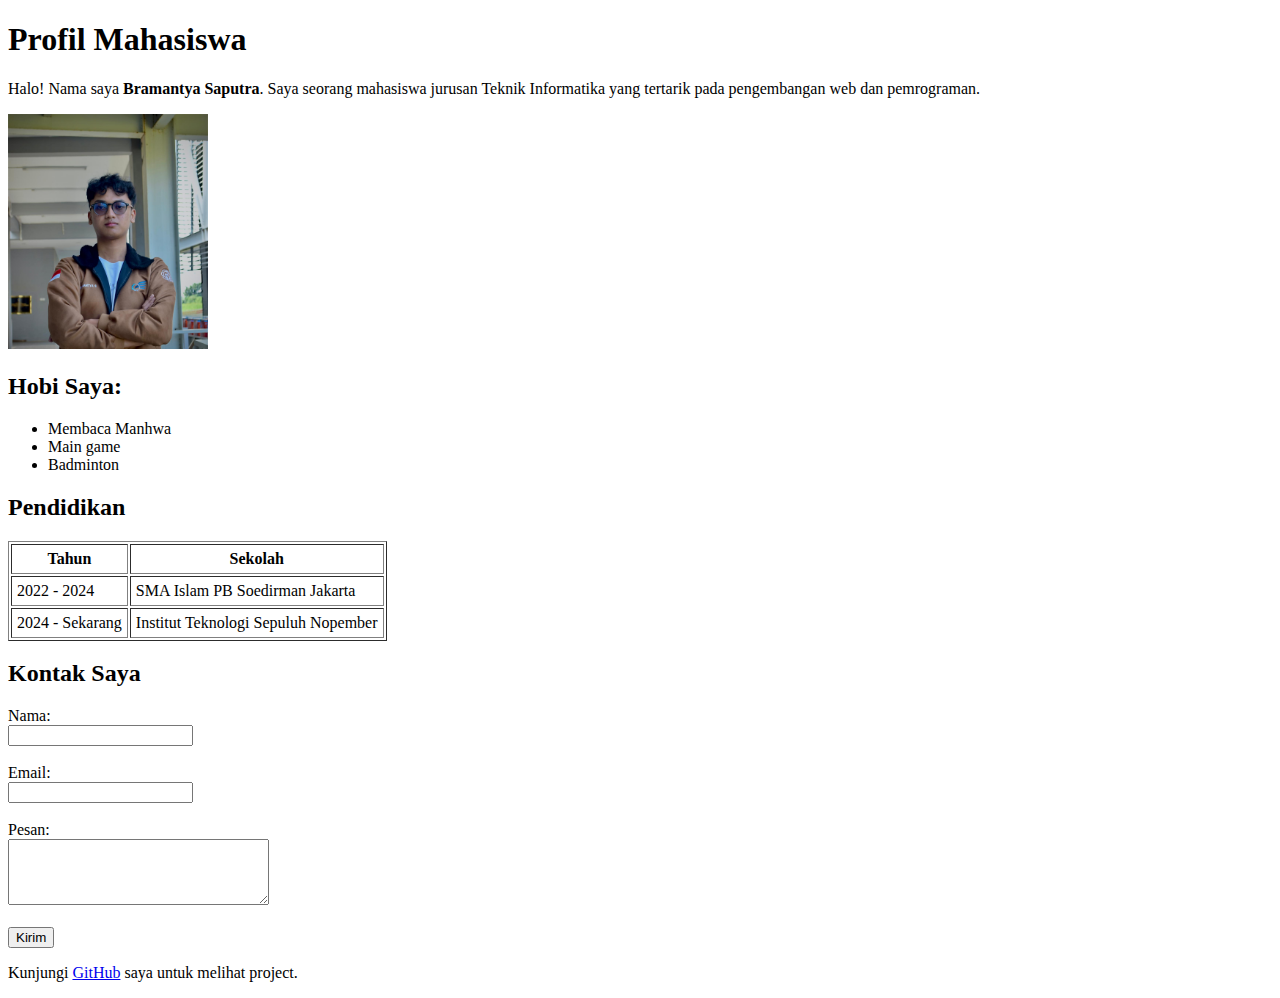
<file: Week-2/index.html>
<!DOCTYPE html>
<html>
<head>
    <title>Profil Saya</title>
</head>
<body>
    <!-- Heading -->
    <h1>Profil Mahasiswa</h1>

    <!-- Paragraf -->
    <p>Halo! Nama saya <b>Bramantya Saputra</b>. Saya seorang mahasiswa jurusan Teknik Informatika 
    yang tertarik pada pengembangan web dan pemrograman.</p>

    <!-- Gambar -->
    <img src="images/fotoDiri.jpg" alt="Foto Profil" width="200">

    <!-- List -->
    <h2>Hobi Saya:</h2>
    <ul>
        <li>Membaca Manhwa</li>
        <li>Main game</li>
        <li>Badminton</li>
    </ul>

    <!-- Tabel -->
    <h2>Pendidikan</h2>
    <table border="1" cellpadding="5">
        <tr>
            <th>Tahun</th>
            <th>Sekolah</th>
        </tr>
        <tr>
            <td>2022 - 2024</td>
            <td>SMA Islam PB Soedirman Jakarta</td>
        </tr>
        <tr>
            <td>2024 - Sekarang</td>
            <td>Institut Teknologi Sepuluh Nopember</td>
        </tr>
    </table>

    <!-- Form -->
    <h2>Kontak Saya</h2>
    <form>
        <label>Nama:</label><br>
        <input type="text" name="nama"><br><br>

        <label>Email:</label><br>
        <input type="email" name="email"><br><br>

        <label>Pesan:</label><br>
        <textarea name="pesan" rows="4" cols="30"></textarea><br><br>

        <input type="submit" value="Kirim">
    </form>

    <!-- Link -->
    <p>Kunjungi <a href="https://github.com/Brasapp">GitHub</a> saya untuk melihat project.</p>
</body>
</html>
</file>
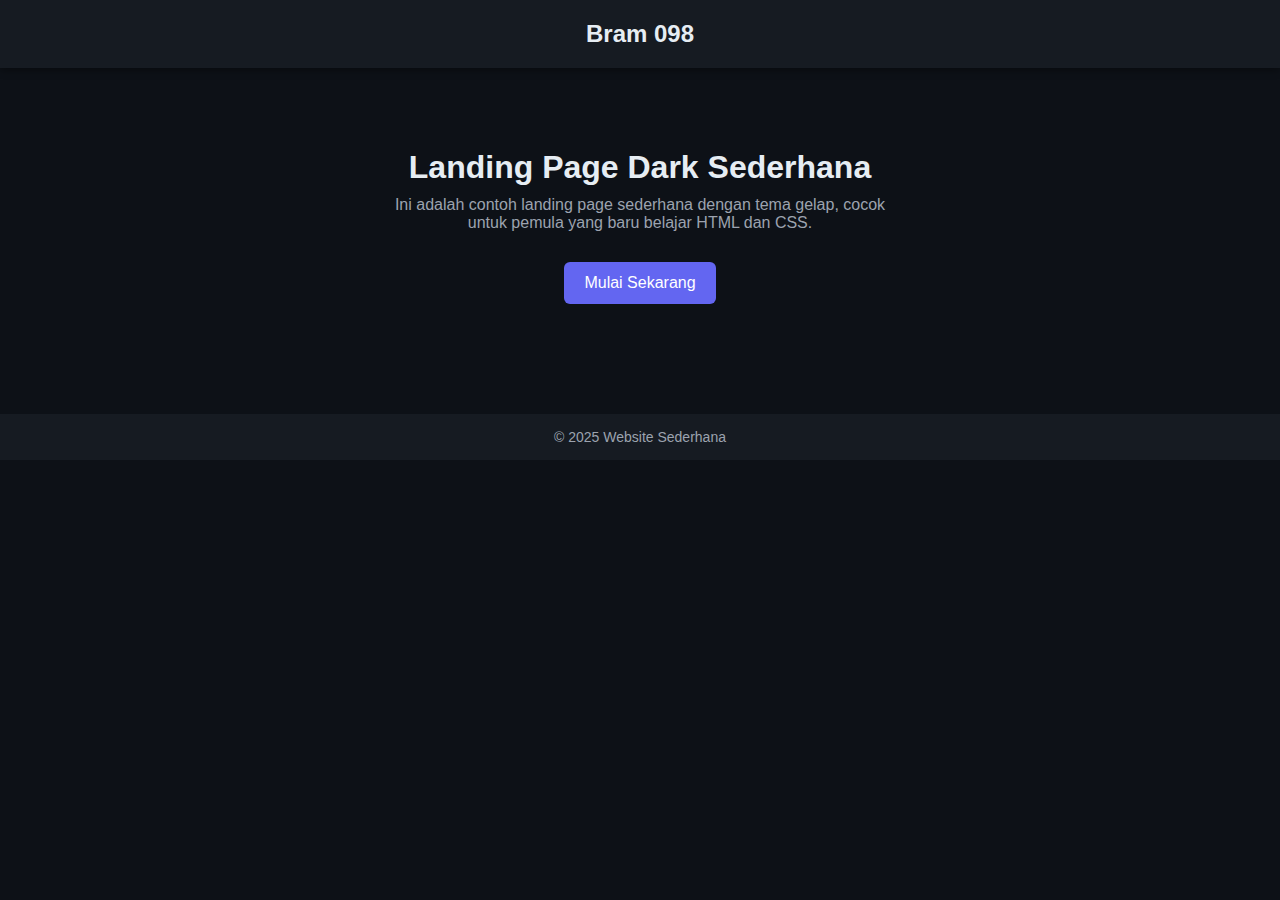
<file: Week-4/index.html>
<!DOCTYPE html>
<html lang="id">
<head>
  <meta charset="UTF-8">
  <meta name="viewport" content="width=device-width, initial-scale=1.0">
  <title>Landing Page Sederhana</title>
  <link rel="stylesheet" href="style.css">
</head>
<body>

  <header>
    Bram 098
  </header>

  <section class="hero">
    <h1>Landing Page Dark Sederhana</h1>
    <p>Ini adalah contoh landing page sederhana dengan tema gelap, cocok untuk pemula yang baru belajar HTML dan CSS.</p>
    <button class="btn">Mulai Sekarang</button>
  </section>

  <footer>
    © 2025 Website Sederhana
  </footer>

</body>
</html>
</file>
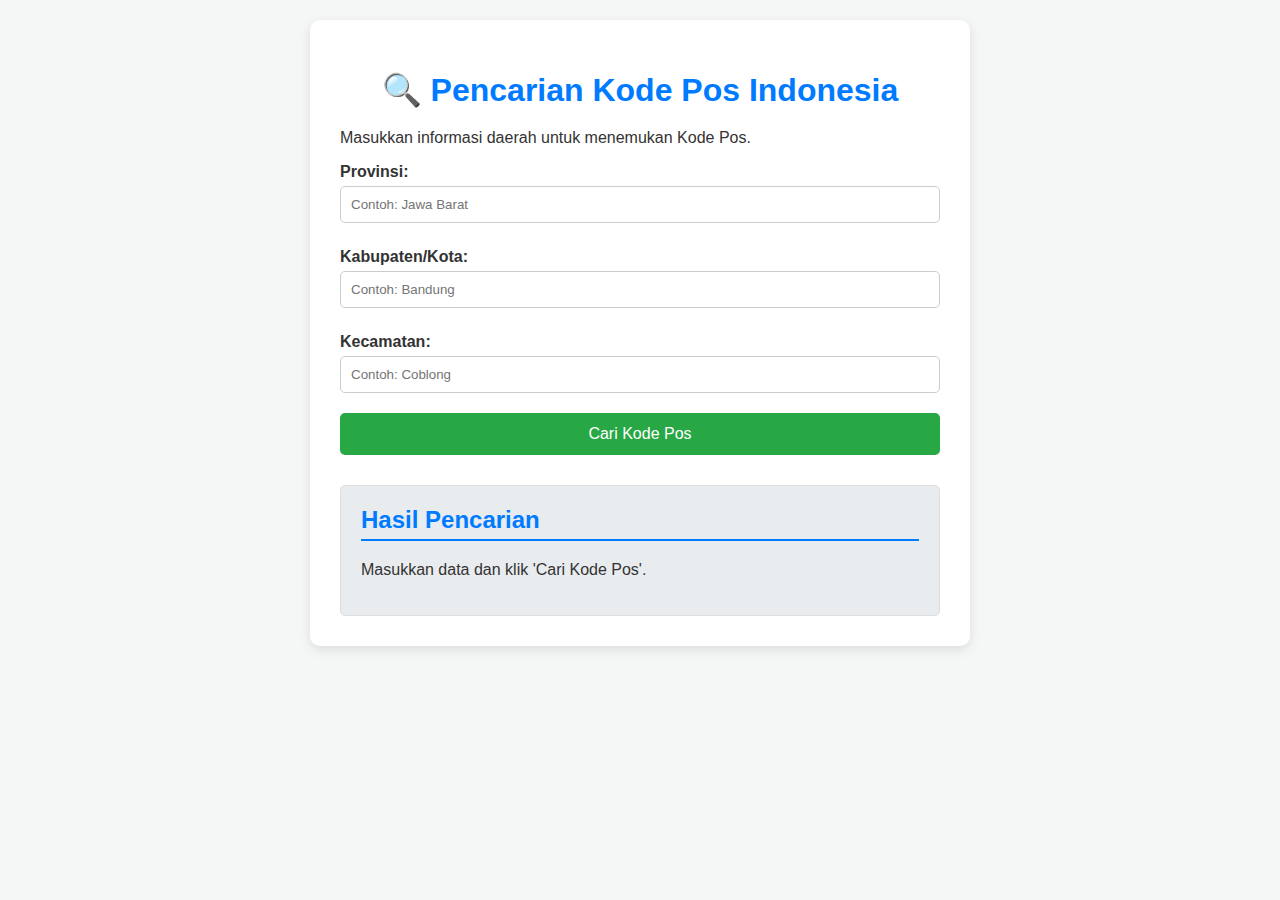
<file: week-5/index.html>
<!DOCTYPE html>
<html lang="id">
<head>
    <meta charset="UTF-8">
    <meta name="viewport" content="width=device-width, initial-scale=1.0">
    <title>Pencarian Kode Pos Indonesia</title>
    <link rel="stylesheet" href="style.css">
</head>
<body>
    <div class="container">
        <h1>🔍 Pencarian Kode Pos Indonesia</h1>
        <p>Masukkan informasi daerah untuk menemukan Kode Pos.</p>

        <form id="zipCodeForm">
            <label for="provinsi">Provinsi:</label>
            <input type="text" id="provinsi" name="provinsi" required placeholder="Contoh: Jawa Barat">

            <label for="kota">Kabupaten/Kota:</label>
            <input type="text" id="kota" name="kota" required placeholder="Contoh: Bandung">

            <label for="kecamatan">Kecamatan:</label>
            <input type="text" id="kecamatan" name="kecamatan" required placeholder="Contoh: Coblong">

            <button type="submit">Cari Kode Pos</button>
        </form>

        <div id="resultContainer" class="result-container">
            <h2>Hasil Pencarian</h2>
            <div id="output">
                <p>Masukkan data dan klik 'Cari Kode Pos'.</p>
            </div>
        </div>
    </div>

    <script src="script.js"></script>
</body>
</html>
</file>
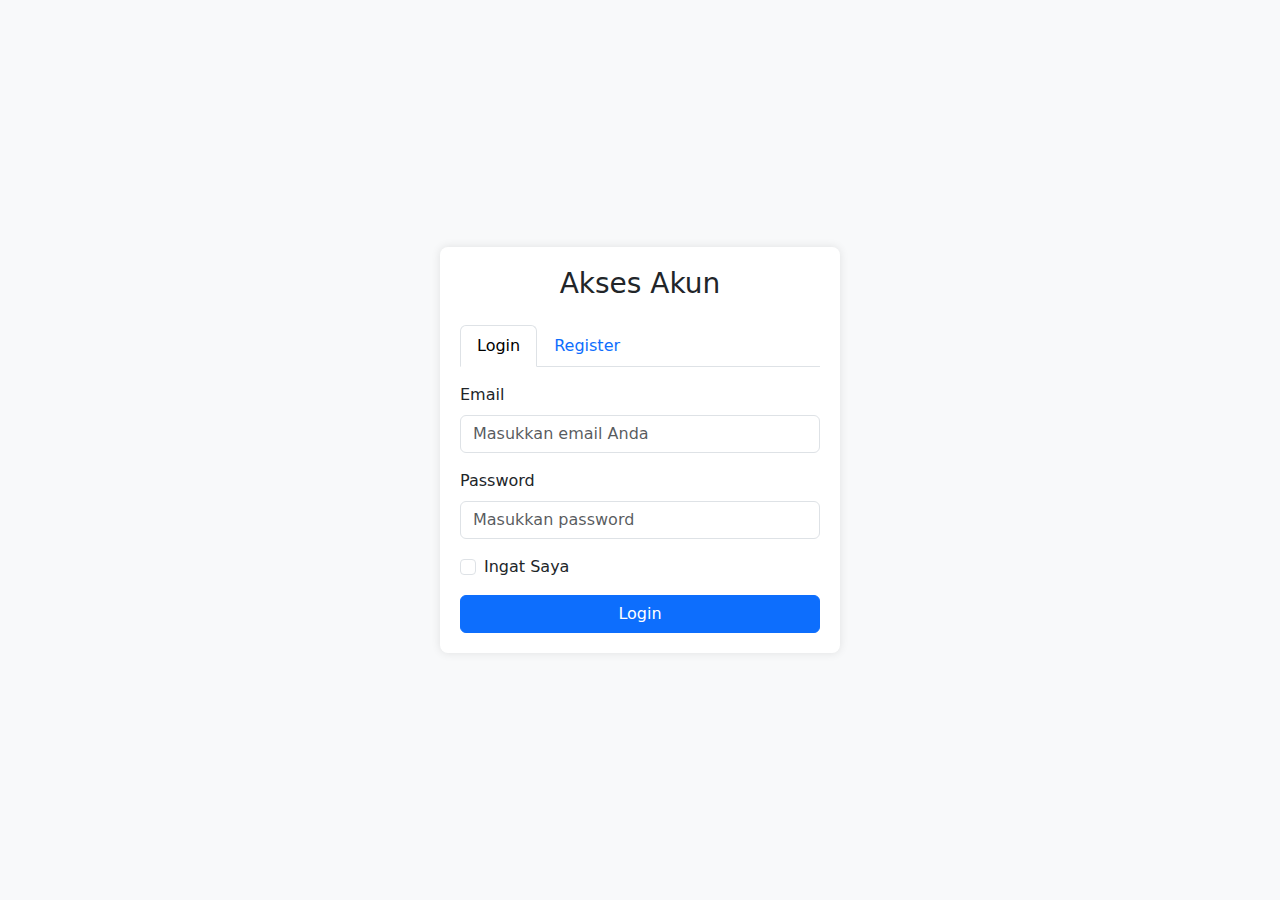
<file: Week-6/index.html>
<!DOCTYPE html>
<html lang="id">
<head>
    <meta charset="UTF-8">
    <meta name="viewport" content="width=device-width, initial-scale=1.0">
    <title>Halaman Login & Register</title>
    <link href="https://cdn.jsdelivr.net/npm/bootstrap@5.3.3/dist/css/bootstrap.min.css" rel="stylesheet" integrity="sha384-QWTKZyjpPEjISv5WaRU9OFeRpok6YctnYmDr5pNlyT2bRjXh0JMhjY6hW+ALEwIH" crossorigin="anonymous">
    <style>
        /* CSS Tambahan untuk penataan di tengah */
        body {
            background-color: #f8f9fa; /* Warna latar belakang */
            display: flex;
            justify-content: center;
            align-items: center;
            min-height: 100vh;
            margin: 0;
        }
        .form-container {
            width: 100%;
            max-width: 400px; /* Lebar maksimum untuk formulir */
            padding: 20px;
            box-shadow: 0 0 10px rgba(0, 0, 0, 0.1);
            border-radius: 8px;
            background-color: #fff;
        }
    </style>
</head>
<body>

    <div class="form-container">
        <h3 class="text-center mb-4">Akses Akun</h3>

        <ul class="nav nav-tabs mb-3" id="myTab" role="tablist">
            <li class="nav-item" role="presentation">
                <button class="nav-link active" id="login-tab" data-bs-toggle="tab" data-bs-target="#login-tab-pane" type="button" role="tab" aria-controls="login-tab-pane" aria-selected="true">Login</button>
            </li>
            <li class="nav-item" role="presentation">
                <button class="nav-link" id="register-tab" data-bs-toggle="tab" data-bs-target="#register-tab-pane" type="button" role="tab" aria-controls="register-tab-pane" aria-selected="false">Register</button>
            </li>
        </ul>

        <div class="tab-content" id="myTabContent">
            
            <div class="tab-pane fade show active" id="login-tab-pane" role="tabpanel" aria-labelledby="login-tab" tabindex="0">
                <form>
                    <div class="mb-3">
                        <label for="loginEmail" class="form-label">Email</label>
                        <input type="email" class="form-control" id="loginEmail" aria-describedby="emailHelp" placeholder="Masukkan email Anda" required>
                    </div>
                    <div class="mb-3">
                        <label for="loginPassword" class="form-label">Password</label>
                        <input type="password" class="form-control" id="loginPassword" placeholder="Masukkan password" required>
                    </div>
                    <div class="mb-3 form-check">
                        <input type="checkbox" class="form-check-input" id="rememberMe">
                        <label class="form-check-label" for="rememberMe">Ingat Saya</label>
                    </div>
                    <button type="submit" class="btn btn-primary w-100">Login</button>
                </form>
            </div>

            <div class="tab-pane fade" id="register-tab-pane" role="tabpanel" aria-labelledby="register-tab" tabindex="0">
                <form>
                    <div class="mb-3">
                        <label for="regName" class="form-label">Nama Lengkap</label>
                        <input type="text" class="form-control" id="regName" placeholder="Masukkan nama Anda" required>
                    </div>
                    <div class="mb-3">
                        <label for="regEmail" class="form-label">Email</label>
                        <input type="email" class="form-control" id="regEmail" placeholder="Masukkan email yang valid" required>
                    </div>
                    <div class="mb-3">
                        <label for="regPassword" class="form-label">Password</label>
                        <input type="password" class="form-control" id="regPassword" placeholder="Buat password (min 6 karakter)" required>
                    </div>
                    <div class="mb-3">
                        <label for="confirmPassword" class="form-label">Konfirmasi Password</label>
                        <input type="password" class="form-control" id="confirmPassword" placeholder="Ulangi password" required>
                    </div>
                    <button type="submit" class="btn btn-success w-100">Register</button>
                </form>
            </div>
            
        </div>
    </div>

    <script src="https://cdn.jsdelivr.net/npm/bootstrap@5.3.3/dist/js/bootstrap.bundle.min.js" integrity="sha384-YvpcrYf0tY3lHB60NNkmXc5s9fDVZLESaAA55NDzOxhy9GkcIdslK1eN7N6jIeHz" crossorigin="anonymous"></script>
</body>
</html>
</file>
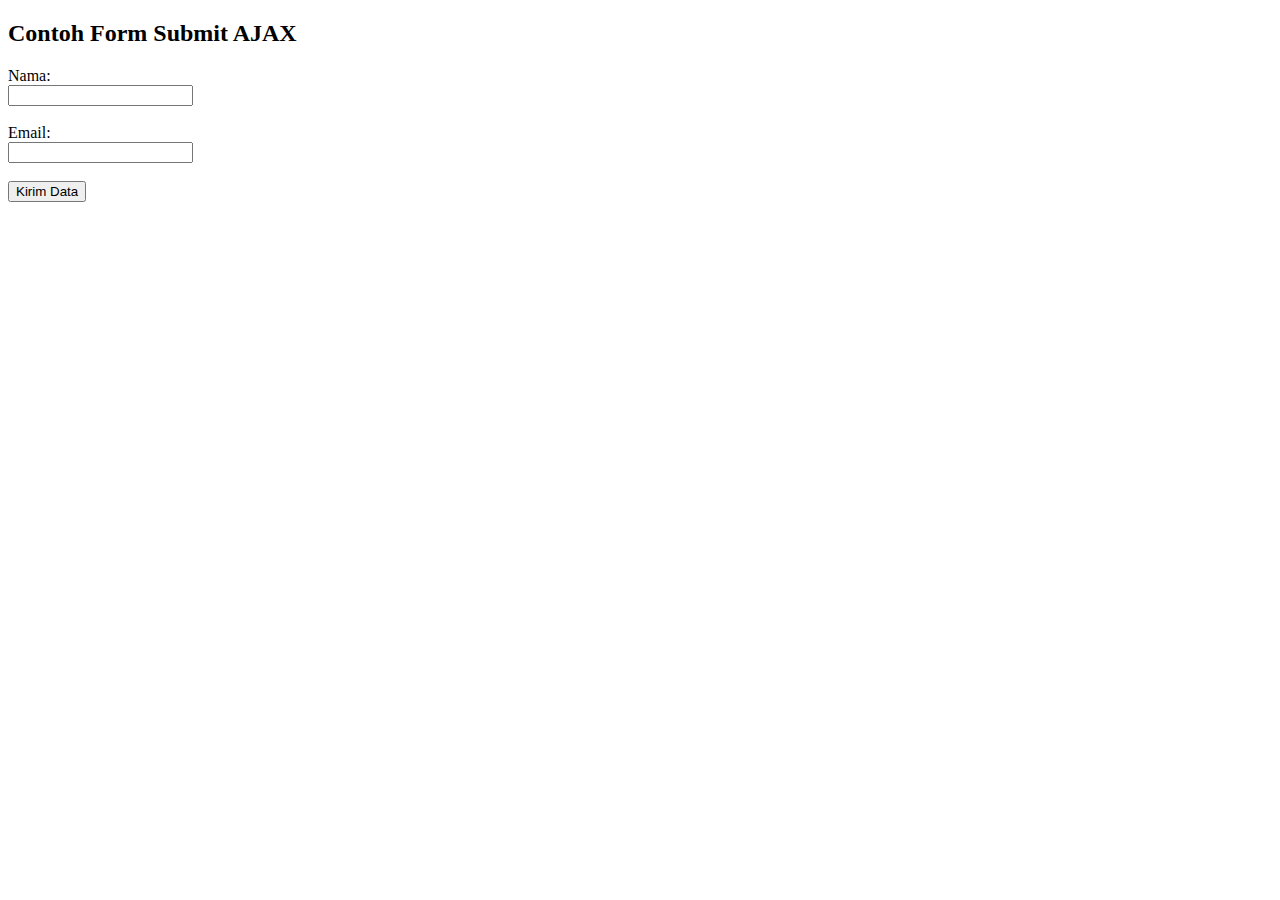
<file: Week-7/index.html>
<!DOCTYPE html>
<html lang="id">
<head>
    <meta charset="UTF-8">
    <title>AJAX Form Submit</title>
</head>
<body>

    <h2>Contoh Form Submit AJAX</h2>
    
    <form id="myForm">
        <label for="nama">Nama:</label><br>
        <input type="text" id="nama" name="nama" required><br><br>
        
        <label for="email">Email:</label><br>
        <input type="email" id="email" name="email" required><br><br>
        
        <button type="submit">Kirim Data</button>
    </form>

    <div id="responseMessage" style="margin-top: 20px; color: green; font-weight: bold;"></div>

    <script src="script.js"></script> 
    
</body>
</html>
</file>
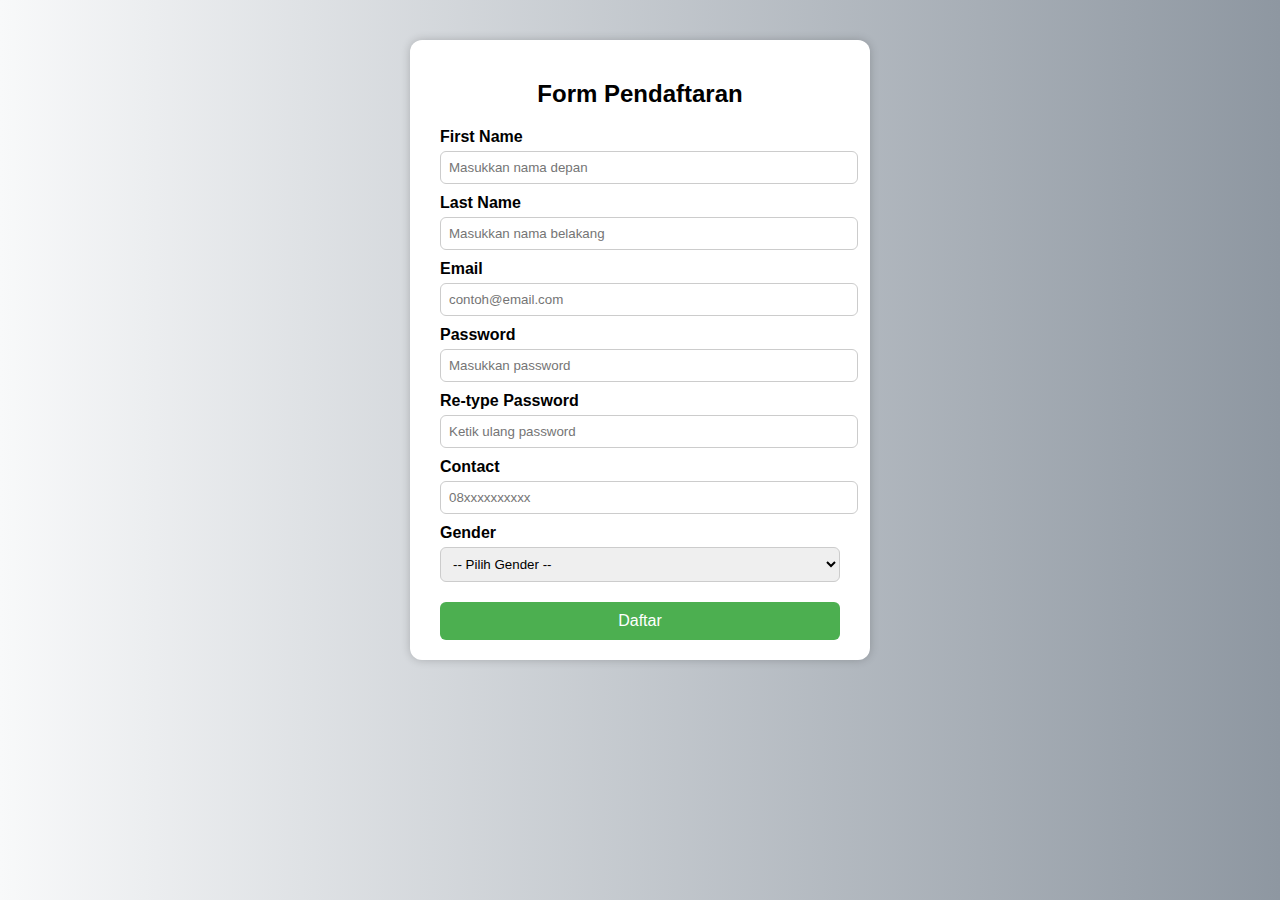
<file: Week-3/form.html>
<!DOCTYPE html>
<html lang="id">
<head>
<meta charset="UTF-8">
<title>Form Pendaftaran Mahasiswa</title>
<style>
  body {
    font-family: Arial, sans-serif;
    background: linear-gradient(to right, #f8f9fa, #8e97a1);
  }

  form {
    width: 400px;
    margin: 40px auto;
    padding: 20px 30px;
    background-color: #ffffff;
    border-radius: 12px;
    box-shadow: 0 0 10px rgba(0,0,0,0.2);
  }

  h2 {
    text-align: center;
    margin-bottom: 20px;
  }

  label {
    display: block;
    margin-top: 10px;
    font-weight: bold;
  }

  input[type="text"],
  input[type="email"],
  input[type="password"],
  input[type="tel"],
  select {
    width: 100%;
    padding: 8px;
    margin-top: 5px;
    border: 1px solid #ccc;
    border-radius: 6px;
  }

  input[type="submit"] {
    width: 100%;
    margin-top: 20px;
    padding: 10px;
    background-color: #4CAF50;
    border: none;
    border-radius: 6px;
    color: white;
    font-size: 16px;
    cursor: pointer;
  }

  input[type="submit"]:hover {
    background-color: #45a049;
  }
</style>
</head>
<body>

<form>
  <h2>Form Pendaftaran</h2>

  <label for="fname">First Name</label>
  <input type="text" id="fname" name="fname" placeholder="Masukkan nama depan" required>

  <label for="lname">Last Name</label>
  <input type="text" id="lname" name="lname" placeholder="Masukkan nama belakang" required>

  <label for="email">Email</label>
  <input type="email" id="email" name="email" placeholder="contoh@email.com" required>

  <label for="password">Password</label>
  <input type="password" id="password" name="password" placeholder="Masukkan password" required>

  <label for="repassword">Re-type Password</label>
  <input type="password" id="repassword" name="repassword" placeholder="Ketik ulang password" required>

  <label for="contact">Contact</label>
  <input type="tel" id="contact" name="contact" placeholder="08xxxxxxxxxx" required>

  <label for="gender">Gender</label>
  <select id="gender" name="gender" required>
    <option value="">-- Pilih Gender --</option>
    <option value="male">Laki-laki</option>
    <option value="female">Perempuan</option>
    <option value="other">Lainnya</option>
  </select>

  <input type="submit" value="Daftar">
</form>

</body>
</html>
</file>
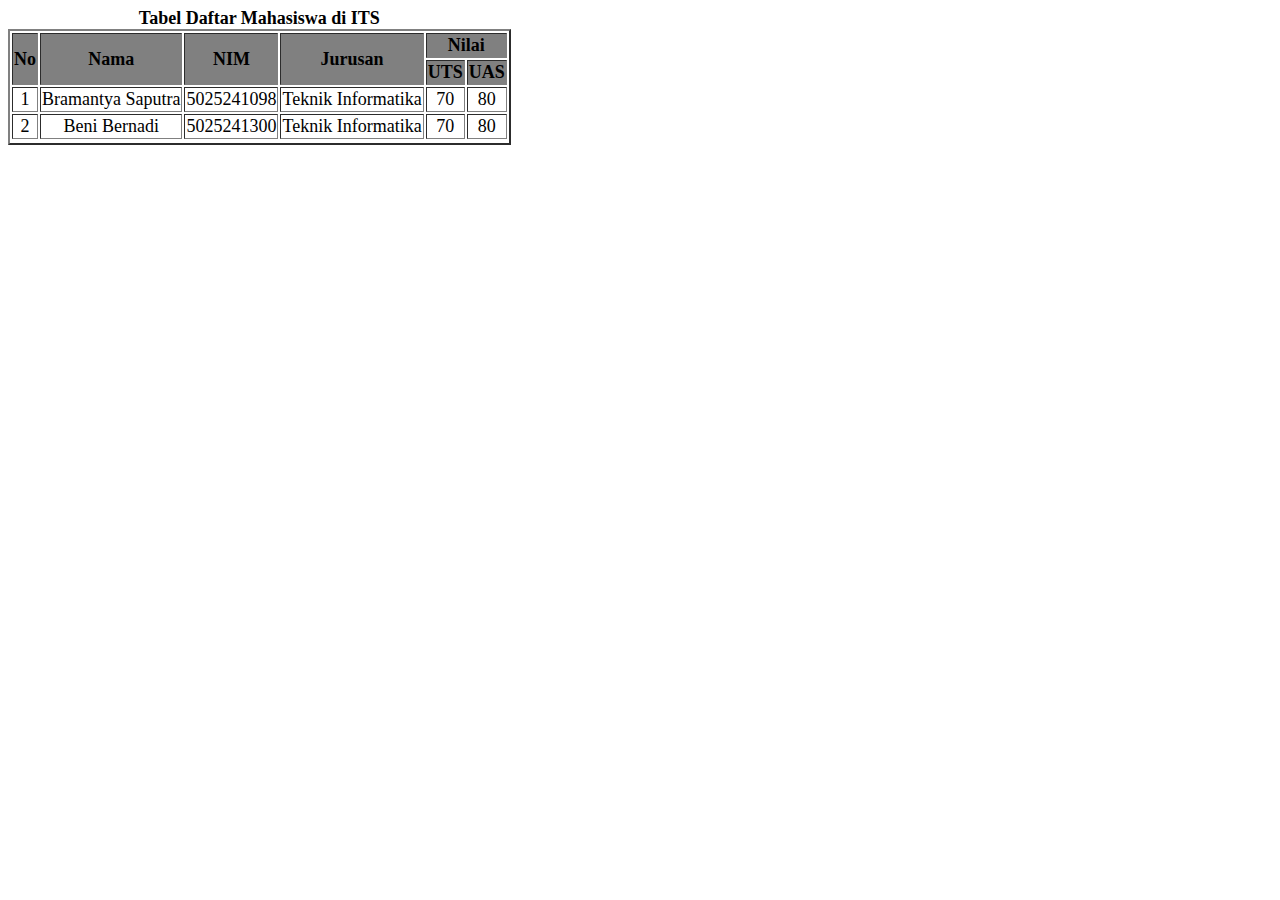
<file: Week-3/tabel.html>
<!DOCTYPE html>
<html lang="id">
<head>
    <title>Tabel</title>
</head>
<body bg colour = "white">
    <font size = "4" color = "black" face = "times new roman">
    <table border = "2">
        <caption align = `top`><b>Tabel Daftar Mahasiswa di ITS</b></caption>
    <tr bgcolor = "grey">
        <th rowspan="2">No</th>
        <th rowspan="2">Nama</th>
        <th rowspan="2">NIM</th>
        <th rowspan="2">Jurusan</th> 
        <th colspan="2">Nilai</th>
    </tr>
    <tr bgcolor = "grey">
        <th>UTS</th>
        <th>UAS</th>
    </tr>
    <tr>
        <td align = "center">1</td>
        <td align = "center">Bramantya Saputra</td>
        <td align = "center">5025241098</td>
        <td align = "center">Teknik Informatika</td>
        <td align = "center">70</td>
        <td align = "center">80</td>
    <tr>
        <td align = "center">2</td>
        <td align = "center">Beni Bernadi</td>
        <td align = "center">5025241300</td>
        <td align = "center">Teknik Informatika</td>
        <td align = "center">70</td>
        <td align = "center">80</td>
    </tr>
    <tr>
    </table>
</body>
</html>
</file>
<file: Week-4/style.css>
body {
      margin: 0;
      padding: 0;
      background-color: #0d1117; /* warna gelap */
      color: #e6edf3; /* teks putih lembut */
      font-family: Arial, sans-serif;
      text-align: center;
    }

    header {
      padding: 20px;
      font-size: 24px;
      font-weight: bold;
      background-color: #161b22;
      box-shadow: 0 2px 8px rgba(0,0,0,0.4);
    }

    .hero {
      padding: 60px 20px;
    }

    .hero h1 {
      font-size: 32px;
      margin-bottom: 10px;
    }

    .hero p {
      color: #9ca3af;
      font-size: 16px;
      max-width: 500px;
      margin: 0 auto 30px;
    }

    .btn {
      padding: 12px 20px;
      font-size: 16px;
      color: #fff;
      background-color: #6366f1;
      border: none;
      border-radius: 6px;
      cursor: pointer;
      transition: 0.2s;
    }

    .btn:hover {
      background-color: #4f46e5;
    }

    footer {
      margin-top: 50px;
      padding: 15px;
      background-color: #161b22;
      color: #9ca3af;
      font-size: 14px;
    }
</file>
<file: week-5/style.css>
body {
    font-family: 'Arial', sans-serif;
    background-color: #f4f7f6;
    color: #333;
    margin: 0;
    padding: 20px;
    display: flex;
    justify-content: center;
}

.container {
    background-color: #ffffff;
    padding: 30px;
    border-radius: 10px;
    box-shadow: 0 4px 12px rgba(0, 0, 0, 0.1);
    width: 100%;
    max-width: 600px;
}

h1 {
    color: #007bff;
    text-align: center;
    margin-bottom: 20px;
}

form label {
    display: block;
    margin-top: 15px;
    margin-bottom: 5px;
    font-weight: bold;
}

form input[type="text"] {
    width: 100%;
    padding: 10px;
    margin-bottom: 10px;
    border: 1px solid #ccc;
    border-radius: 5px;
    box-sizing: border-box; /* Penting untuk padding yang benar */
}

button[type="submit"] {
    background-color: #28a745;
    color: white;
    padding: 12px 20px;
    border: none;
    border-radius: 5px;
    cursor: pointer;
    font-size: 16px;
    margin-top: 10px;
    width: 100%;
    transition: background-color 0.3s;
}

button[type="submit"]:hover {
    background-color: #218838;
}

.result-container {
    margin-top: 30px;
    padding: 20px;
    border: 1px solid #ddd;
    border-radius: 5px;
    background-color: #e9ecef;
}

.result-container h2 {
    color: #007bff;
    border-bottom: 2px solid #007bff;
    padding-bottom: 5px;
    margin-top: 0;
}

.result-item {
    margin-bottom: 10px;
    padding: 8px;
    background-color: #ffffff;
    border-left: 5px solid #007bff;
    border-radius: 3px;
}

.zip-code {
    font-size: 1.5em;
    font-weight: bold;
    color: #dc3545;
}
</file>
